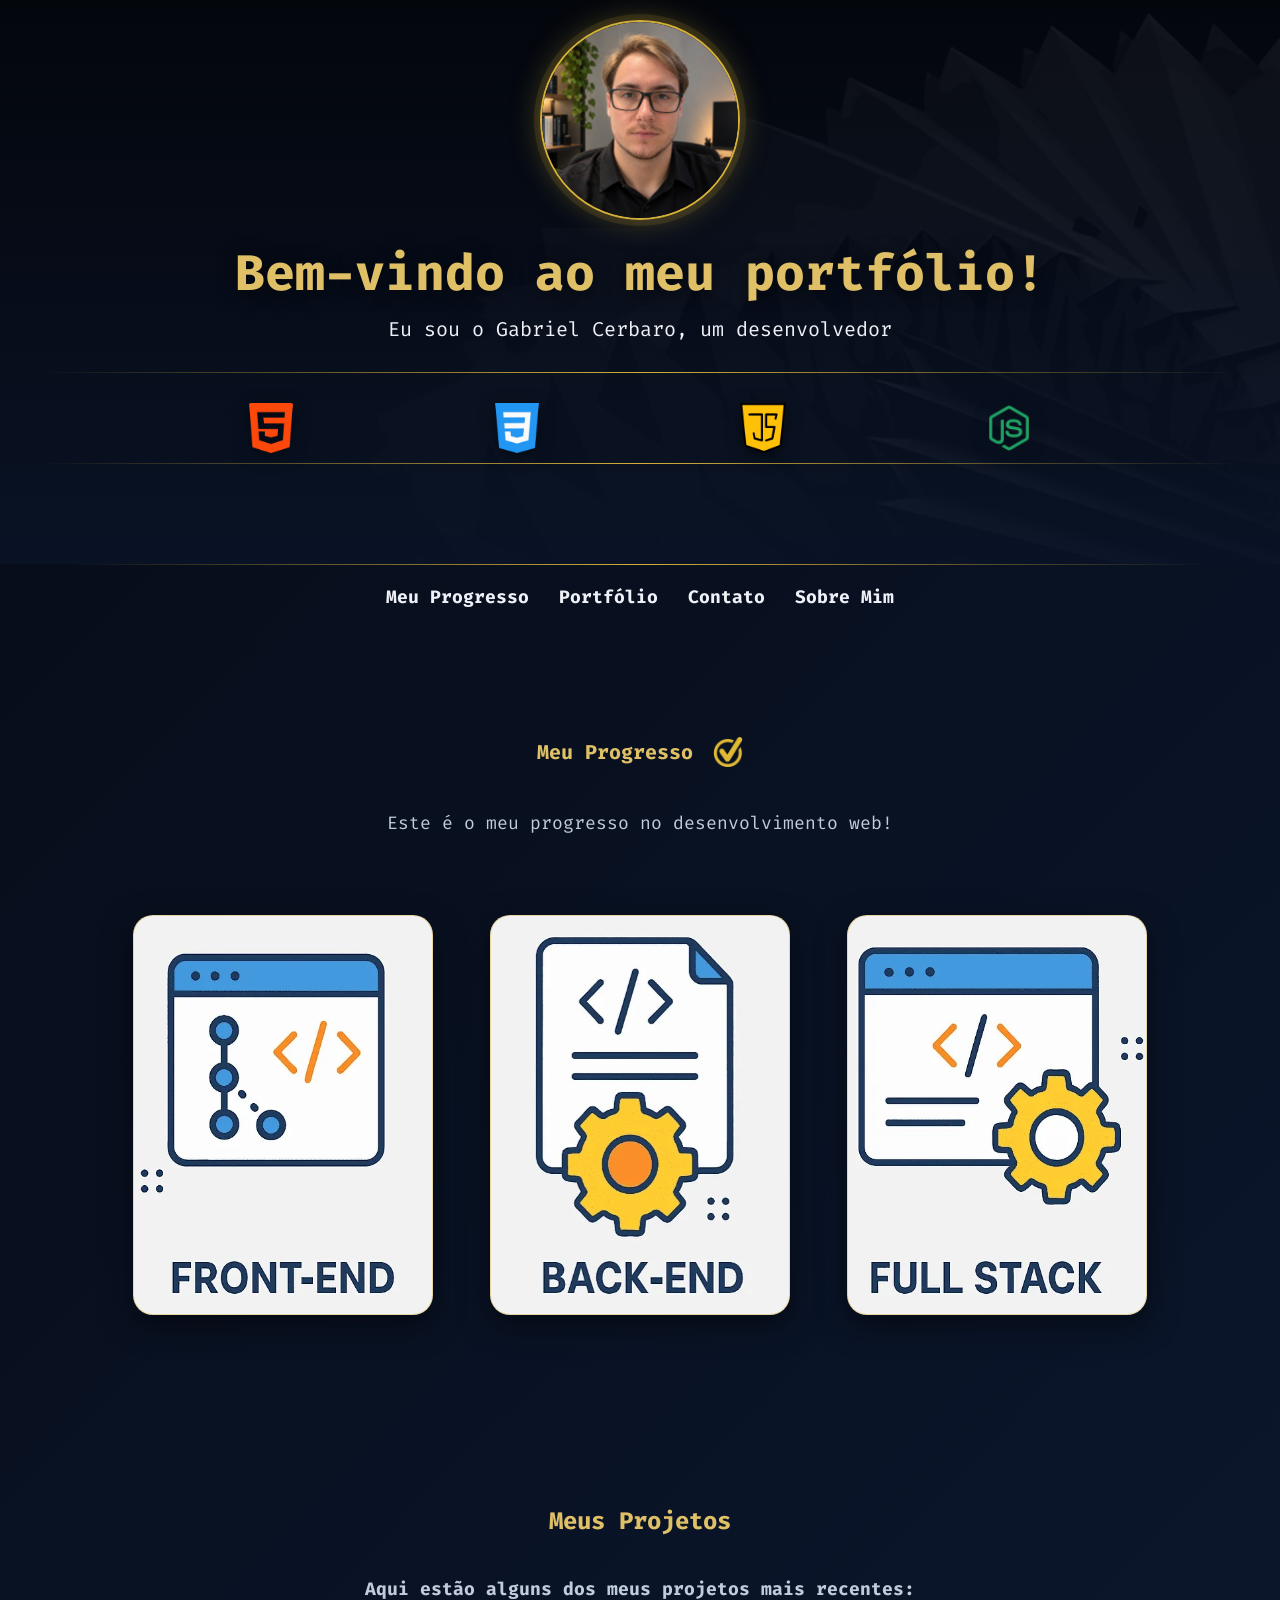
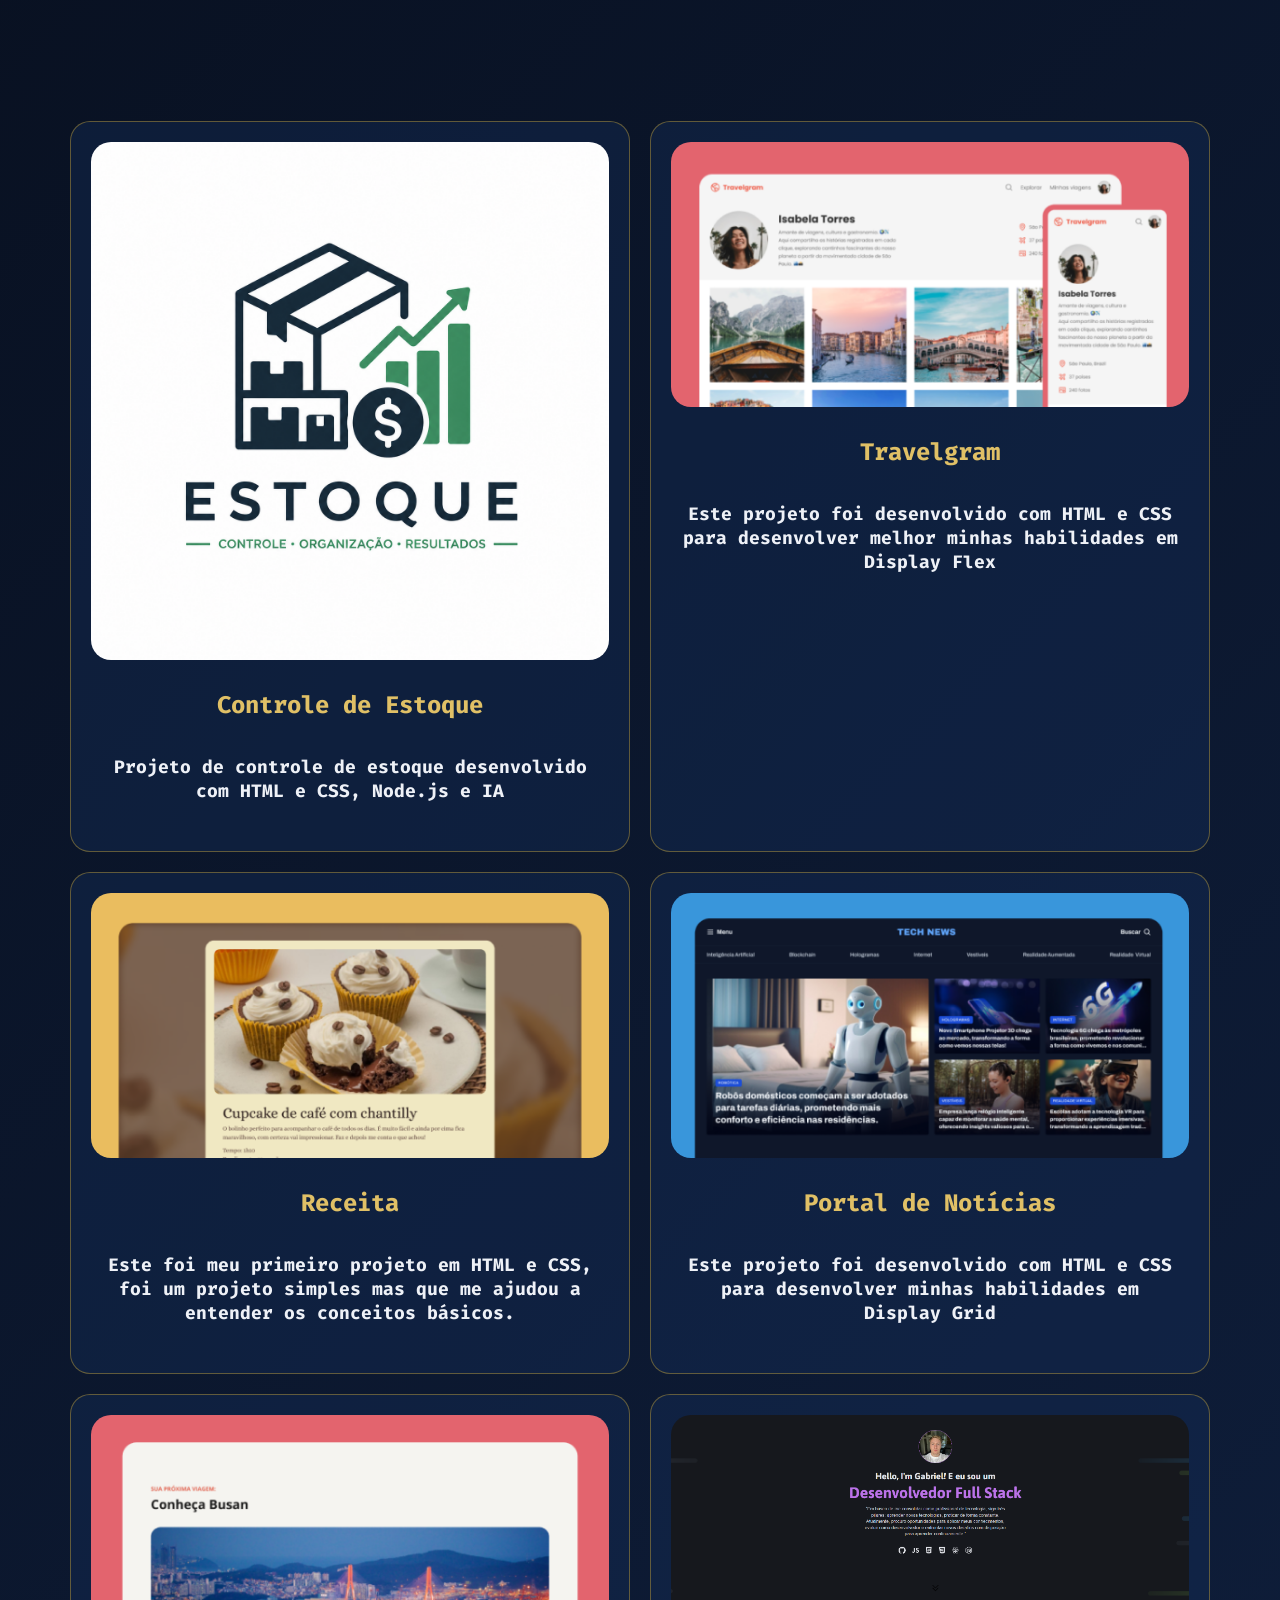
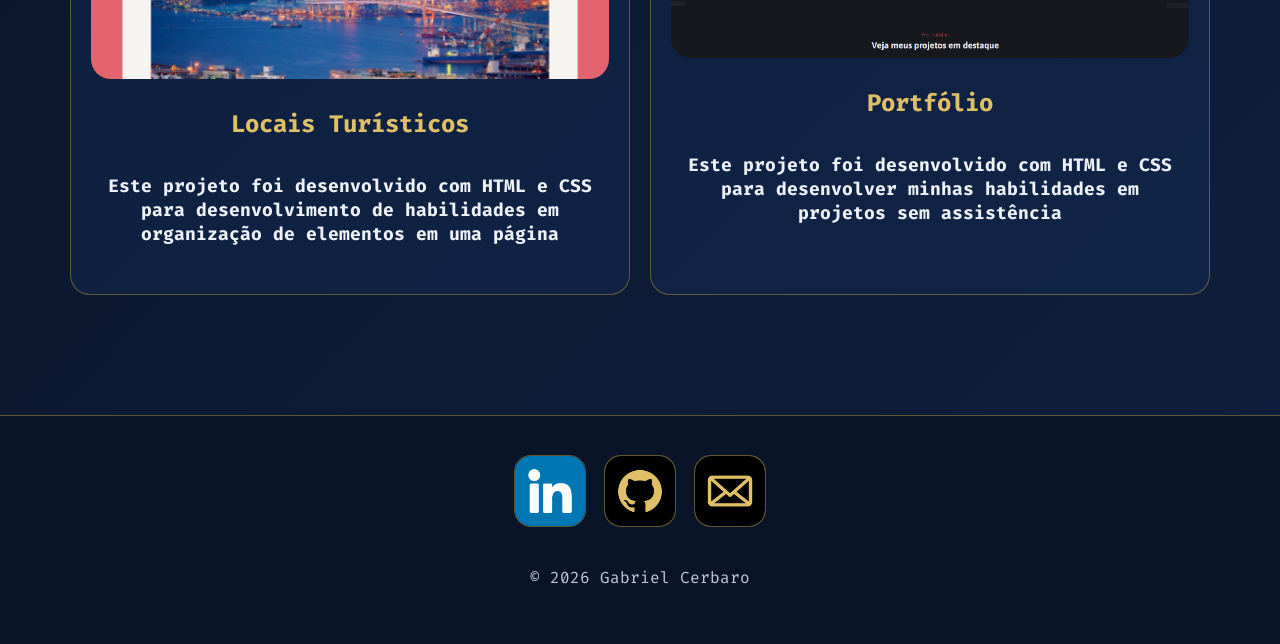
<file: index.html>
<!DOCTYPE html>
<html lang="pt-BR">
<head>

    <meta charset="UTF-8">

    <link rel="preconnect" href="https://fonts.googleapis.com">
    <link rel="preconnect" href="https://fonts.gstatic.com" crossorigin>

    <meta name="viewport" content="width=device-width, initial-scale=1.0">
    <meta name="description" content="Portfólio pessoal de Gabriel Cerbaro — desenvolvedor web em formação, mostrando projetos e progresso.">
    <title>Gabriel Cerbaro</title>
    <link rel="stylesheet" href="styles/index.css">


    <link href="https://fonts.googleapis.com/css2?family=Fira+Code:wght@300..700&display=swap" rel="stylesheet">
    <script src="scripts.js" defer></script>

</head>
<body>
        <header class="header">
            <img src="assets/fotoGabriel.jpg" class="foto-perfil" alt="Foto de Gabriel Cerbaro">
            <h1 class="titulo-principal">Bem-vindo ao meu portfólio!</h1>
            <p id="texto-digitado"></p>
            
            <div class="icons">
                <img src="assets/icons/html.png" alt="icone html" title="HTML">
                <img src="assets/icons/css.png" alt="icone css" title="CSS">
                <img src="assets/icons/javascript.png" alt="icone javascript" title="JAVASCRIPT">
                <img src="assets/icons/node.png" alt="icone node.js" title="NODE.JS">
            </div>
            
        </header>

    <div class="container">
        <main>

            <nav class="nav-bar">
                <a href="#progresso">Meu Progresso</a>
                <a href="#projetos">Portfólio</a>
                <a href="#footer">Contato</a>
                <a href="sobremim.html">Sobre Mim</a>
            </nav>

            <section class="progresso-container">

                <div class="meu-progresso" id="progresso">
                    <h2 class="titulo-secao">Meu Progresso</h2>
                    <img src="assets/icons/dados-verificados.png" alt="">
                </div>

                <p>Este é o meu progresso no desenvolvimento web!</p>

                <div class="progresso">
                    <div class="container-flip">
                        <div class="card">
                            <div class="card-front front1">
                            </div>
                            <div class="card-back">
                                <h2>Em progresso</h2>
                                <p>Estou focando em aprender SQL, Node.js e Javascript como uma base real para o futuro</p>
                            </div>
                        </div>
                    </div>
                    <div class="container-flip">
                        <div class="card">  
                            <div class="card-front back2">
                            </div>
                            <div class="card-back">
                                <h2>Futuro</h2>
                                <p>Pretendo agregar em projetos reais e fazer mais projetos sozinho usando todas as tecnologias aprendidas</p>
                            </div>
                        </div>
                    </div>
                    <div class="container-flip">
                        <div class="card">
                            <div class="card-front fullstack3">
                            </div>
                            <div class="card-back">
                                <h2>Onde quero chegar</h2>
                                <p>Quero agregar conhecimento em todas as áreas do desenvolvimento web e me tornar um profissional completo</p>
                            </div>
                        </div>
                    </div>
                </div>
            </section>

            <section class="projetos" id="projetos">
                <h2 class="titulo-secao">Meus Projetos</h2>
                <strong>Aqui estão alguns dos meus projetos mais recentes:</strong>

                <div class="projetos-container">
                    <a href="https://github.com/gabrielcerbaro/Controle-de-estoque-Projeto" target="_blank" rel="noopener noreferrer" class="projeto-card card1">
                            <div>
                                <img src="assets/images/logo.png" alt="Controle de Estoque">
                                <h3 class="titulo-projeto">Controle de Estoque</h3>
                                <p>Projeto de controle de estoque desenvolvido com HTML e CSS, Node.js e IA</p>
                            </div>
                    </a>
                    <a href="https://github.com/gabrielcerbaro/Travelgram-project" target="_blank" rel="noopener noreferrer" class="projeto-card card2">
                            <div>
                                <img src="assets/images/travelgram.png" alt="projeto Travelgram">
                                <h3 class="titulo-projeto">Travelgram</h3>
                                <p>Este projeto foi desenvolvido com HTML e CSS para desenvolver melhor minhas habilidades em Display Flex</p>
                            </div>
                    </a>
                    <a href="https://github.com/gabrielcerbaro/Projetos-FullStack-Rocketseat/tree/main/First%20project" target="_blank" rel="noopener noreferrer" class="projeto-card card3">
                        <div>
                            <img src="assets/images/receita.png" alt="projeto Receita">
                            <h3 class="titulo-projeto">Receita</h3>
                            <p>Este foi meu primeiro projeto em HTML e CSS, foi um projeto simples mas que me ajudou a entender os conceitos básicos.</p>
                        </div>
                    </a>
                    <a href="https://github.com/gabrielcerbaro/Portal-de-Noticias---projeto" target="_blank" rel="noopener noreferrer" class="projeto-card card4">
                        <div>
                            <img src="assets/images/noticias.png" alt="Portal de Notícias">
                            <h3 class="titulo-projeto">Portal de Notícias</h3>
                            <p>Este projeto foi desenvolvido com HTML e CSS para desenvolver minhas habilidades em Display Grid</p>
                        </div>
                    </a>
                    <a href="https://github.com/gabrielcerbaro/Projetos-FullStack-Rocketseat/tree/main/Tourist%20spot" target="_blank" rel="noopener noreferrer" class="projeto-card card5">
                        <div>
                            <img src="assets/images/local turistico.png" alt="Locais Turísticos">
                            <h3 class="titulo-projeto">Locais Turísticos</h3>
                            <p>Este projeto foi desenvolvido com HTML e CSS para desenvolvimento de habilidades em organização de elementos em uma página</p>
                        </div>
                    </a>
                    <a href="https://github.com/gabrielcerbaro/Portif-lio" target="_blank" rel="noopener noreferrer" class="projeto-card card6">
                        <div>
                            <img src="assets/images/portifolio.png" alt="Portfólio">
                            <h3 class="titulo-projeto">Portfólio</h3>
                            <p>Este projeto foi desenvolvido com HTML e CSS para desenvolver minhas habilidades em projetos sem assistência</p>
                        </div>
                    </a>
                </div>
            </section>
        </main>
    </div>

    <footer id="footer">
        <div class="icons-footer">
            <a href="https://www.linkedin.com/in/gabriel-cerbaro-4703b4239/" target="_blank" rel="noopener noreferrer"><img src="assets/icons/linkedin.png" alt="LinkedIn"></a>
            <a href="https://github.com/gabrielcerbaro" target="_blank" rel="noopener noreferrer"><img src="assets/icons/github.png" alt="GitHub"></a>
            <a href="mailto:gabriel.cerbaro@outlook.com"><img src="assets/icons/enviar.png" alt="Email"></a>
        </div>
        <p>© <span id="ano"></span> Gabriel Cerbaro</p>
    </footer>
</body>
</html>
</file>
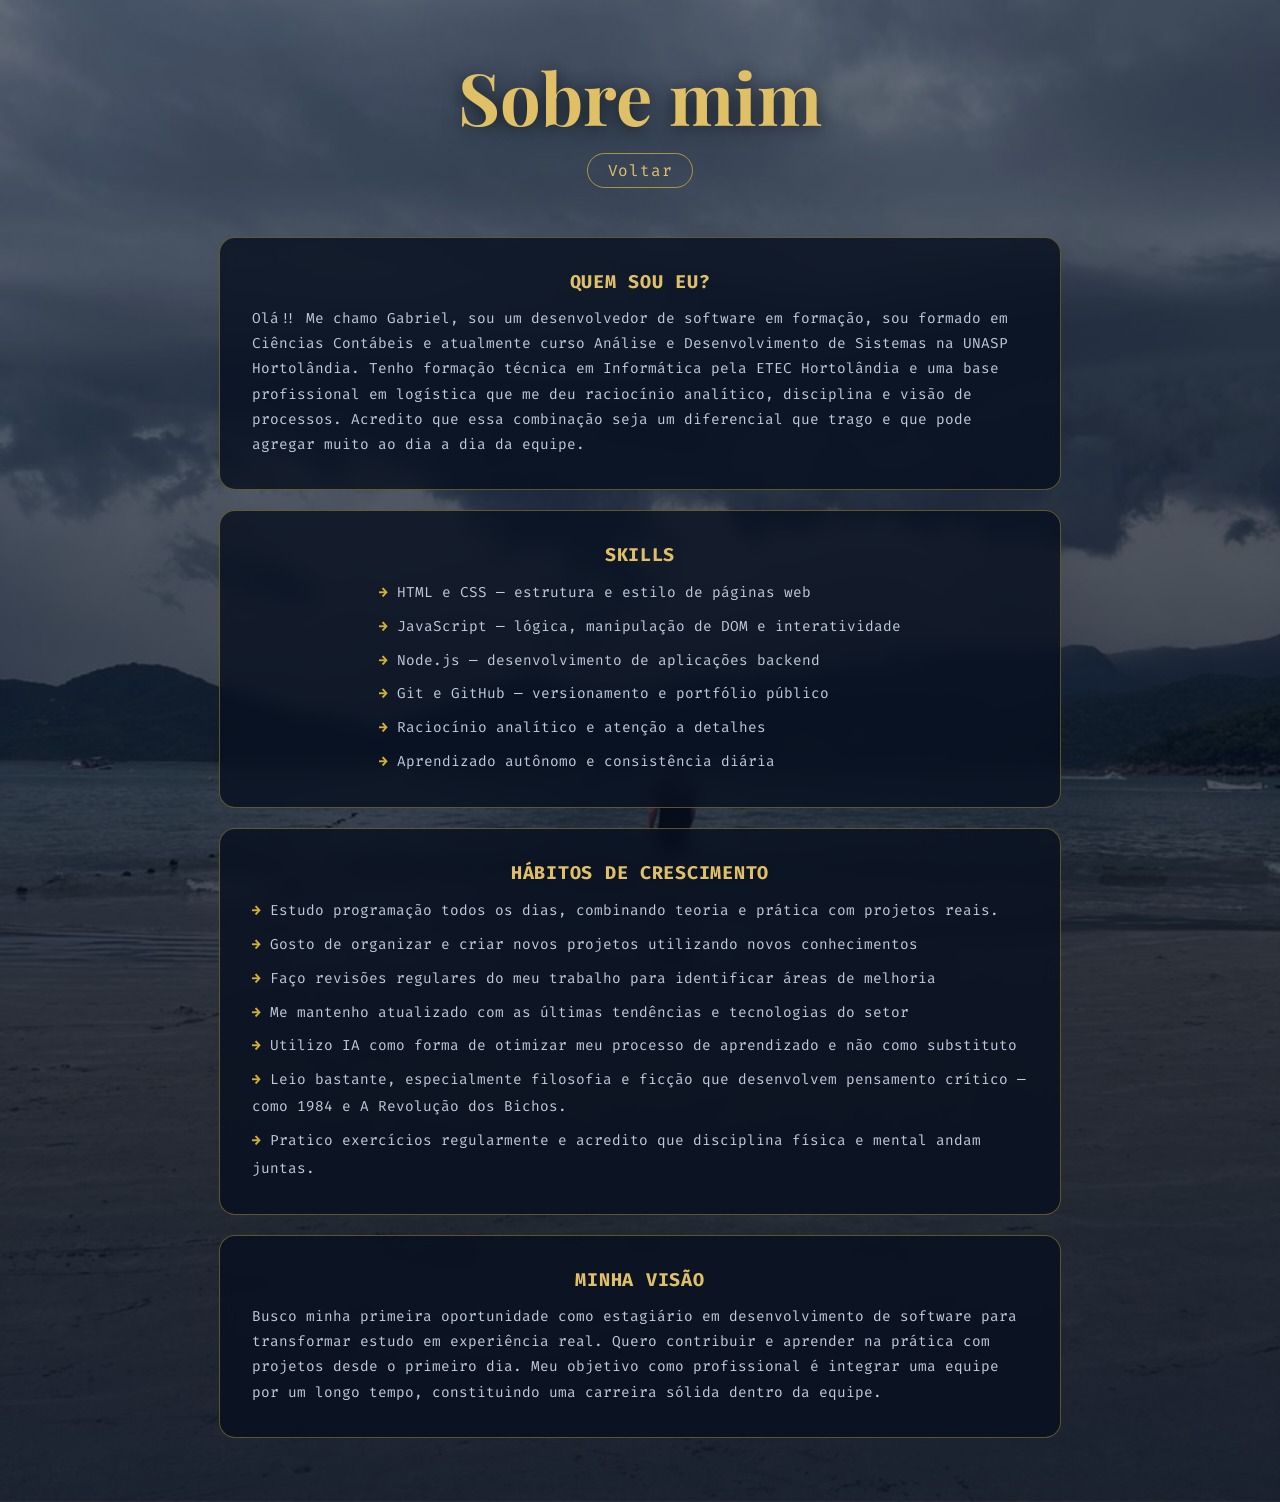
<file: sobremim.html>
<!DOCTYPE html>
<html lang="pt-BR">
<head>
    <meta charset="UTF-8">

    <link rel="preconnect" href="https://fonts.googleapis.com">
    <link rel="preconnect" href="https://fonts.gstatic.com" crossorigin>
    
    <meta name="viewport" content="width=device-width, initial-scale=1.0">
    <title>Sobre mim</title>
    <link rel="stylesheet" href="styles/sobremim.css">

    <link href="https://fonts.googleapis.com/css2?family=Fira+Code:wght@300..700&family=Playfair+Display:ital,wght@0,400..900;1,400..900&display=swap" rel="stylesheet">

</head>
<body>
    <header>
        <h1>Sobre mim</h1>
        <div>
            <a href="index.html">Voltar</a>
        </div>
    </header>

<main>
    <div class="sobre-mim">
        <div class="a">
            <h2 class="titulo-secao-sobremim">Quem sou eu?</h2>
            <p>Olá!! Me chamo Gabriel, sou um desenvolvedor de software em formação, sou formado em Ciências Contábeis e atualmente curso Análise e Desenvolvimento de Sistemas na UNASP Hortolândia. Tenho formação técnica em Informática pela ETEC Hortolândia e uma base profissional em logística que me deu raciocínio analítico, disciplina e visão de processos. Acredito que essa combinação seja um diferencial que trago e que pode agregar muito ao dia a dia da equipe.</p>
        </div>
        <div class="c">
            <h2 class="titulo-secao-sobremim">Skills</h2>
            <ul>
                <li>HTML e CSS — estrutura e estilo de páginas web</li>
                <li>JavaScript — lógica, manipulação de DOM e interatividade</li>
                <li>Node.js — desenvolvimento de aplicações backend</li>
                <li>Git e GitHub — versionamento e portfólio público</li>
                <li>Raciocínio analítico e atenção a detalhes</li>
                <li>Aprendizado autônomo e consistência diária</li>
            </ul>
        </div>
        <div class="d">
            <h2 class="titulo-secao-sobremim">Hábitos de crescimento</h2>
            <ul>
                <li>Estudo programação todos os dias, combinando teoria e prática com projetos reais.</li>
                <li>Gosto de organizar e criar novos projetos utilizando novos conhecimentos</li>
                <li>Faço revisões regulares do meu trabalho para identificar áreas de melhoria</li>
                <li>Me mantenho atualizado com as últimas tendências e tecnologias do setor</li>
                <li>Utilizo IA como forma de otimizar meu processo de aprendizado e não como substituto</li>
                <li>Leio bastante, especialmente filosofia e ficção que desenvolvem pensamento crítico — como 1984 e A Revolução dos Bichos.</li>
                <li>Pratico exercícios regularmente e acredito que disciplina física e mental andam juntas.</li>
            </ul>
        </div>
        <div class="e">
            <h2 class="titulo-secao-sobremim">Minha visão</h2>
            <p>Busco minha primeira oportunidade como estagiário em desenvolvimento de software para transformar estudo em experiência real. Quero contribuir e aprender na prática com projetos desde o primeiro dia. Meu objetivo como profissional é integrar uma equipe por um longo tempo, constituindo uma carreira sólida dentro da equipe.</p>
        </div>
    </div>
</main>

</body>
</html>
</file>
<file: styles/index.css>
@import url(variables.css);
@import url(global.css);
@import url(header.css);
@import url(main.css);
@import url(footer.css);
</file>
<file: styles/sobremim.css>
@import url(variables.css);

*, *::before, *::after {
  box-sizing: border-box;
}

body {
  background-color: var(--navy-950);
  background-image: linear-gradient(rgba(6, 11, 22, 0.58), rgba(10, 20, 40, 0.84)), url(../assets/images/sobremim.jpeg);
  background-repeat: no-repeat;
  background-size: cover;
  background-position: center;
  font-family: 'Fira Code', Tahoma, Geneva, Verdana, sans-serif;
  color: var(--text);
  margin: 0;
  padding: 0;
  width: 100%;
  min-height: 100vh;
  display: flex;
  flex-direction: column;
  align-items: center;
}

header {
  width: 100%;
  max-width: 1100px;
  display: flex;
  flex-direction: column;
  justify-content: center;
  align-items: center;
  padding: 3rem 1.5rem 1.5rem;
  gap: 1rem;
}

header h1 {
  color: var(--gold-400);
  text-shadow: 0 2px 18px rgba(0, 0, 0, 0.6);
  font-size: clamp(2.5rem, 8vw, 4.5rem);
  font-weight: bold;
  text-align: center;
  font-family: 'Playfair Display', Georgia, serif;
  margin: 0;
}

header a {
  font-size: 1rem;
  color: var(--gold-400);
  text-decoration: none;
  letter-spacing: 0.05em;
  padding: 0.4rem 1.2rem;
  border: 1px solid var(--border-gold-strong);
  border-radius: 999px;
  transition: all 0.25s ease;
}

header a:hover {
  color: var(--navy-950);
  background: var(--gold-500);
  border-color: var(--gold-500);
}

main {
  width: 100%;
  max-width: 1100px;
  padding: 2rem 1.5rem 4rem;
}

.sobre-mim {
  display: flex;
  flex-direction: column;
  justify-content: center;
  align-items: center;
  gap: 1.25rem;
  width: 100%;
}

.sobre-mim > div {
  background: var(--surface-strong);
  border: 1px solid var(--border-gold);
  border-radius: 16px;
  padding: 2rem;
  width: 80%;
  display: flex;
  flex-direction: column;
  justify-content: center;
  align-items: center;
  gap: 0.75rem;
  backdrop-filter: blur(8px);
  transition: background 0.25s ease, border-color 0.25s ease;
}

.sobre-mim > div:hover {
  border-color: var(--border-gold-strong);
}

.titulo-secao-sobremim {
  font-size: 1.15rem;
  font-weight: 700;
  letter-spacing: 0.04em;
  color: var(--gold-400);
  text-transform: uppercase;
  margin: 0;
}

.sobre-mim p {
  font-size: 0.9rem;
  line-height: 1.75;
  color: var(--text-muted);
  margin: 0;
}

.sobre-mim ul {
  font-size: 0.9rem;
  line-height: 1.9;
  color: var(--text-muted);
  list-style: none;
  padding: 0;
  margin: 0;
  display: flex;
  flex-direction: column;
  gap: 0.4rem;
}

.sobre-mim ul li::before {
  content: '→ ';
  color: var(--gold-500);
  font-weight: bold;
}

@media (max-width: 768px) {
  .sobre-mim > div {
    width: 100%;
    padding: 1.5rem;
  }
}
</file>
